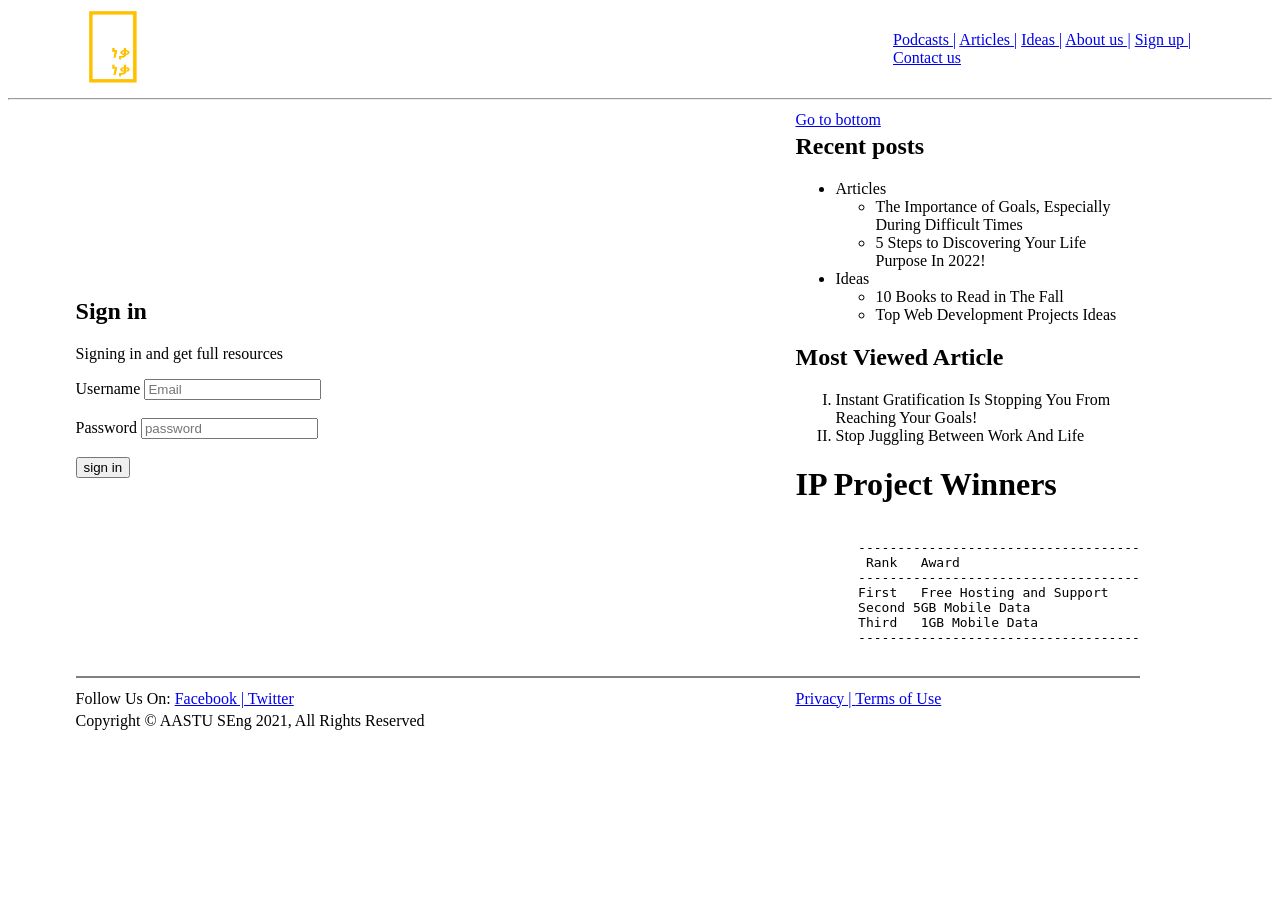
<file: Event Handlers on Activity 3/registration.html>
<html>
	<head>
		<title>Life Hacks Index</title>
	</head>
	
	<body>
		<table>		
	 	<th><td width="70"></td>
	        <td width="800"><img src="logo_gold.png" alt="logo" width="50"></td>
	        <td  align="left"><a href="podcast">Podcasts |</a>
			<a href="?">Articles |</a>
			<a href="?">Ideas |</a>
			<a href="?">About us |</a>
			<a href= "sign.html" > Sign up  | </a>
			<a href="?">Contact us</a></td>
		<td width="70"></td>
	   </th> 
	</table>
	<hr/>

		<table>
		<tr><td width="70"></td>
	        <td width="800"></td>
	        <td  allign="left"><a href="0">Go to bottom</a></td>
		<td width="70"></td>
          	</tr>
		
		<tr> <td width="70"></td>
		<td>
			<h2> Sign in</h2>
				<p> Signing in and get full resources</p>
				<form action="index.html" onsubmit="validateForm()">
					Username <input  type = "text" placeholder= "Email"  id="name" onfocus="highlightBox()" onselect="selectFunction()"> <br><br>
					Password <input type = "password" placeholder= "password" id="pass" onblur="highlightNothing()"> <br>
					<br> <button type="submit">sign in</button> 
					</form>
		</td>

		<td><h2>Recent posts</h2>
			<ul><li>Articles
				<ul><li>The Importance of Goals, Especially During Difficult Times
				    <li> 5 Steps to Discovering Your Life Purpose In 2022!</ul>
				<li>Ideas
				<ul><li>10 Books to Read in The Fall 
				    <li>Top Web Development Projects Ideas </ul>
			</ul>
		<h2>Most Viewed Article</h2>
			<ol type=I><li>Instant Gratification Is Stopping You From Reaching Your Goals! 
				    <li>Stop Juggling Between Work And Life
			</ol>
		<h1> IP Project Winners </h1>
		<pre>	
	------------------------------------
	 Rank	Award
	------------------------------------
	First	Free Hosting and Support
	Second 5GB Mobile Data
	Third	1GB Mobile Data
	------------------------------------
		</pre>
		</tr>
	
		<tr> 
		     <td width="70"></td>
		     <td>
			</td>


		     <td></td>
		     <td width="70"></td>
		<tr><td width="70"></td>
		    <td colspan="2"><hr noshade/></td>
		     <td></td>
		<td width="70"></td>	
		<tr><td width="70"></td>
		    <td >Follow Us On: <a href="podcast">Facebook |</a><a href="podcast"> Twitter</a></td>
		     <td allign="right"><a href="podcast"> Privacy | </a><a href="podcast">Terms of Use</a></td>
		<td width="70"></td>
		<tr><td width="70"></td>
		    <td colspan="2" allign ="center">Copyright &copy; AASTU SEng 2021, All Rights Reserved</td>
		     <td></td>
		<td width="30"></td>

		<script>
			//OnFocus
			function highlightBox() {
				console.log("focus on username")

			}

			//onblur
			function highlightNothing() {
				console.log("Blur on password")
			}

			//On Submit
			function validateForm() {
				if(document.getElementById("name").value.trim() == ""){
					alert("Enter Username");
					console.log("Username is Empty");
					return false;
				}
				else if(document.getElementById("pass").value.trim() == ""){
					alert("Enter password");
					console.log("Password Empty");
					return false;
				}
				else {
					alert("Logged in");
				}
			}

			//onSelect
			function selectFunction() {
				alert("Username selected");
				console.log("Selected Username");
			}
		</script> 
	</body>
</html>
</file>
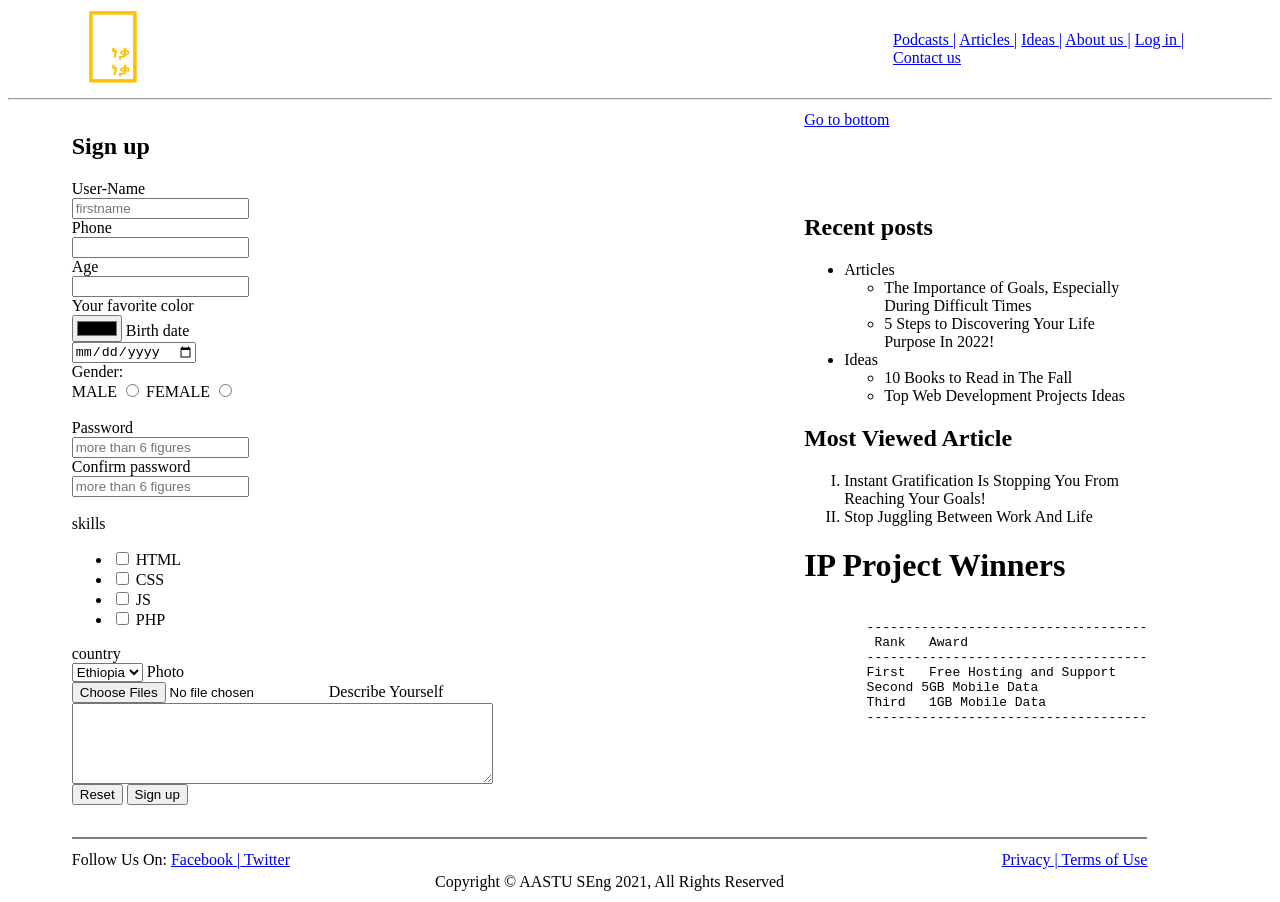
<file: Event Handlers on Activity 3/sign.html>
<html>
	<head>
		<title>Life Hacks Index</title>
		<script>
			function resetFunction() {
				console.log("Form reset");
			}

			function detectInput() {
				console.log("Input Detected");
			}

			//Same as Input but detects after the element loses focus
			function detectChange() {
				console.log("Change detected");
			}

			function invalidFunction() {
				alert("Must be more than 6 figures");
			}


		</script>
	</head>
	
	<body>
		<table>		
	 	<th><td width="70"></td>
	        <td width="800"><img src="logo_gold.png" alt="logo" width="50"></td>
	        <td  allign="left"><a href="podcast">Podcasts |</a>
			<a href="?">Articles |</a>
			<a href="?">Ideas |</a>
			<a href="?">About us |</a>
			<a href= "registration.html" > Log in | </a>
			<a href="?">Contact us</a></td>
		<td width="70"></td>
	   </th> 
	</table>
	<hr/>

		<table>
		<tr><td width="70"></td>
	        <td width="800"></td>
	        <td  allign="left"><a href="0">Go to bottom</a></td>
		<td width="70"></td>
          	</tr>
		
		<tr> <td width="70"></td>
		<td>
			<h2> Sign up </h2>
			<form action= "index.html" >

<div>
		       User-Name <br>

			<input type = "text" required placeholder =  "firstname"> <br>
          
           		Phone <br>
				<input type = "number" required onchange="detectChange"> <br>
			Age<br>
				<input type = "number" required > <br>
			Your favorite color <br>
				<input type ="color">

 		        Birth date <br> <input type = date placeholder= "dd/mm/yyyy" > <br>
         Gender: <br>
        MALE <input type = "radio" name ="Gender" value= "male"> 
        FEMALE  <input type = "radio" name ="Gender" value= "female"> <br><br>
	 Password<br> <input type= Password required placeholder= "more than 6 figures" minlength= "6"  oninvalid="invalidFunction()"> <br>
	Confirm password <br> <input type= Password required placeholder= "more than 6 figures" minlength= "6"> <br> <br>
</div>
<div>	
skills <br>

<ul>
	<li> <input type= "checkbox" > HTML </li>
	<li> <input type= "checkbox" > CSS </li>
	<li> <input type= "checkbox" > JS </li>
	<li> <input type= "checkbox" > PHP </li>
</ul>

 country <br>
	 <select name="countries">
    <option value="Ethiopia">Ethiopia</option>
    <option value="Kenya">Kenya</option>
    <option value="Uganda">Uganda</option>
    <option value="somali">Somali</option>
  </select>

Photo <br> <input type="file" name="Choose File" multiple> 
Describe Yourself <br> <textarea rows="5" cols="50" oninput="detectInput()" onchange="detectChange()"> </textarea>
<br> <input type ="reset" value = "Reset" onreset="resetFunction()">
<input type = "submit" value = "Sign up">
  
</form>
			
		</td>

		<td><h2>Recent posts</h2>
			<ul><li>Articles
				<ul><li>The Importance of Goals, Especially During Difficult Times
				    <li> 5 Steps to Discovering Your Life Purpose In 2022!</ul>
				<li>Ideas
				<ul><li>10 Books to Read in The Fall 
				    <li>Top Web Development Projects Ideas </ul>
			</ul>
		<h2>Most Viewed Article</h2>
			<ol type=I><li>Instant Gratification Is Stopping You From Reaching Your Goals! 
				    <li>Stop Juggling Between Work And Life
			</ol>
		<h1> IP Project Winners </h1>
		<pre>	
	------------------------------------
	 Rank	Award
	------------------------------------
	First	Free Hosting and Support
	Second 5GB Mobile Data
	Third	1GB Mobile Data
	------------------------------------
		</pre>
		</tr>
	
		<tr> 
		     <td width="70"></td>
		     <td>
			</td>


		     <td></td>
		     <td width="70"></td>
		<tr><td width="70"></td>
		    <td colspan="2"><hr noshade/></td>
		     <td></td>
		<td width="70"></td>	
		<tr><td width="70"></td>
		    <td >Follow Us On: <a href="podcast">Facebook |</a><a href="podcast"> Twitter</a></td>
		     <td align="right"><a href="podcast"> Privacy | </a><a href="podcast">Terms of Use</a></td>
		<td width="70"></td>
		<tr><td width="70"></td>
		    <td colspan="2" align ="center">Copyright &copy; AASTU SEng 2021, All Rights Reserved</td>
		     <td></td>
		<td width="30"></td>
	</body>
</html>
</file>
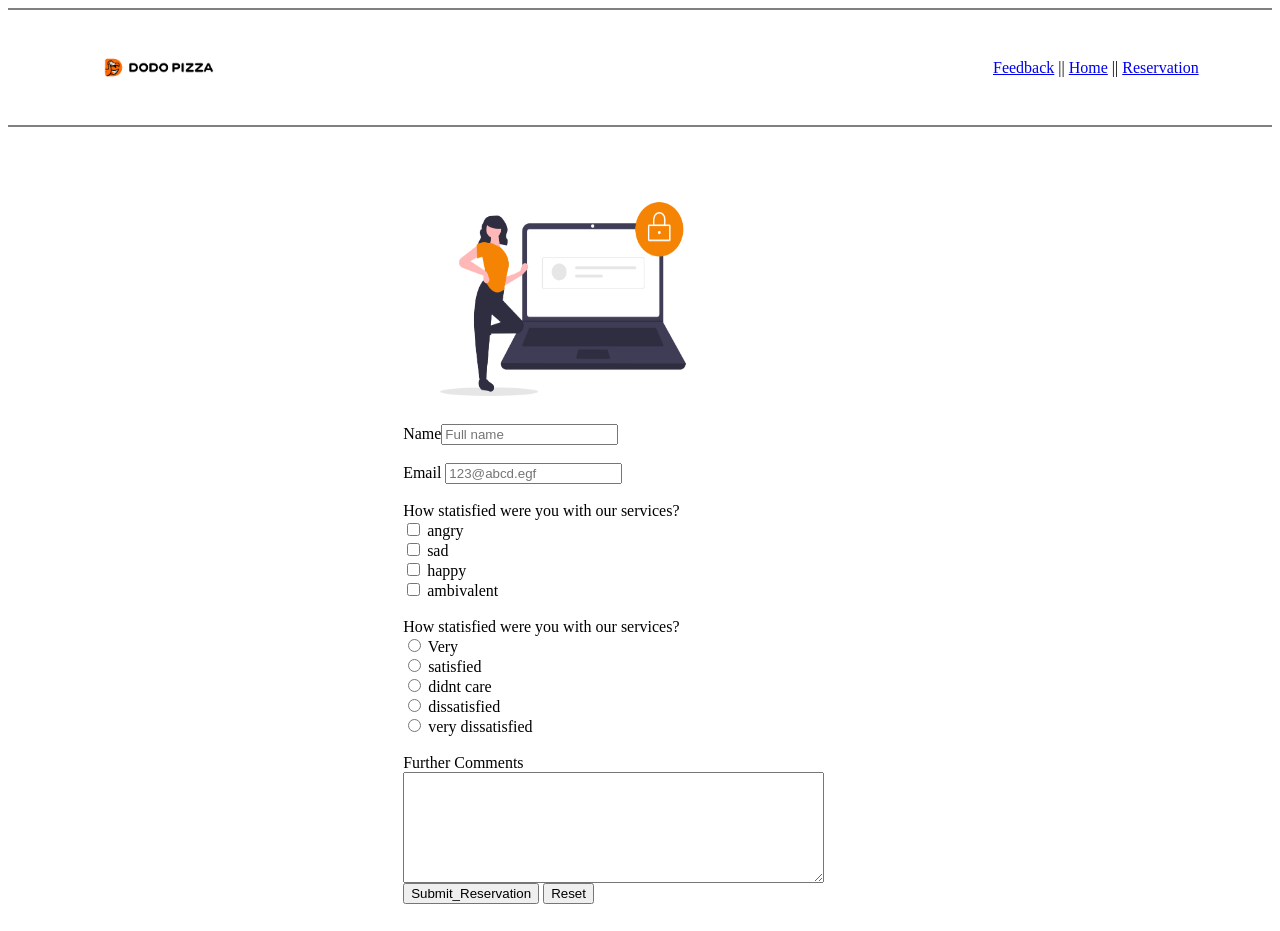
<file: Pizza/Feedback.html>
<html>
    <head>
        <title>Feedback</title>
    </head>

    <body >
        <table>
            <th>
                <td width=70></td>
                <td width=900><img src="src\dodo.png" alt="logo" width="140"></td>
                <hr colspan="2" noshade>
                <td>
                    <a href ="Feedback.html">Feedback</a> ||
                    <a href = "Homepage.html">Home</a> ||
                    <a href = "Reservation.html">Reservation</a>

                </td>
            </th>
        </table>
        <hr colspan="2" noshade >
            <br><br>
        <table>
            <th>
                <td width=500></td>
                <td width=1000>
                    <img src ="src/Apply.png" width ="320 px" height = "250px">
            <form action="#"> 

                
                Name<input type="text" placeholder="Full name"><br><br>
                Email <input type = email required placeholder =  "123@abcd.egf"> <br><br>

                How statisfied were you with our services?<br>
                <input type="checkbox" name="angry" id=""> angry <br>
                <input type="checkbox" name="sad" id=""> sad <br>
                <input type="checkbox" name="happy" id=""> happy <br>
                <input type="checkbox" name="ambivalent" id=""> ambivalent <br><br>

                
                    How statisfied were you with our services?<br>

                    <input type="radio" name="angry" id=""> Very <br>
                    <input type="radio" name="sad" id=""> satisfied <br>
                    <input type="radio" name="happy" id=""> didnt care <br>
                    <input type="radio" name="ambivalent" id=""> dissatisfied <br>
                    <input type="radio" name="ambivalent" id=""> very dissatisfied <br><br>


                    Further Comments<br><textarea rows="7" cols="50" ></textarea><br>

                <input type="submit" value=Submit_Reservation>
                <input type="reset" value="Reset">
                
            </form>


           
                </td>
            </th>
        </table>

    </body>
</html>
</file>
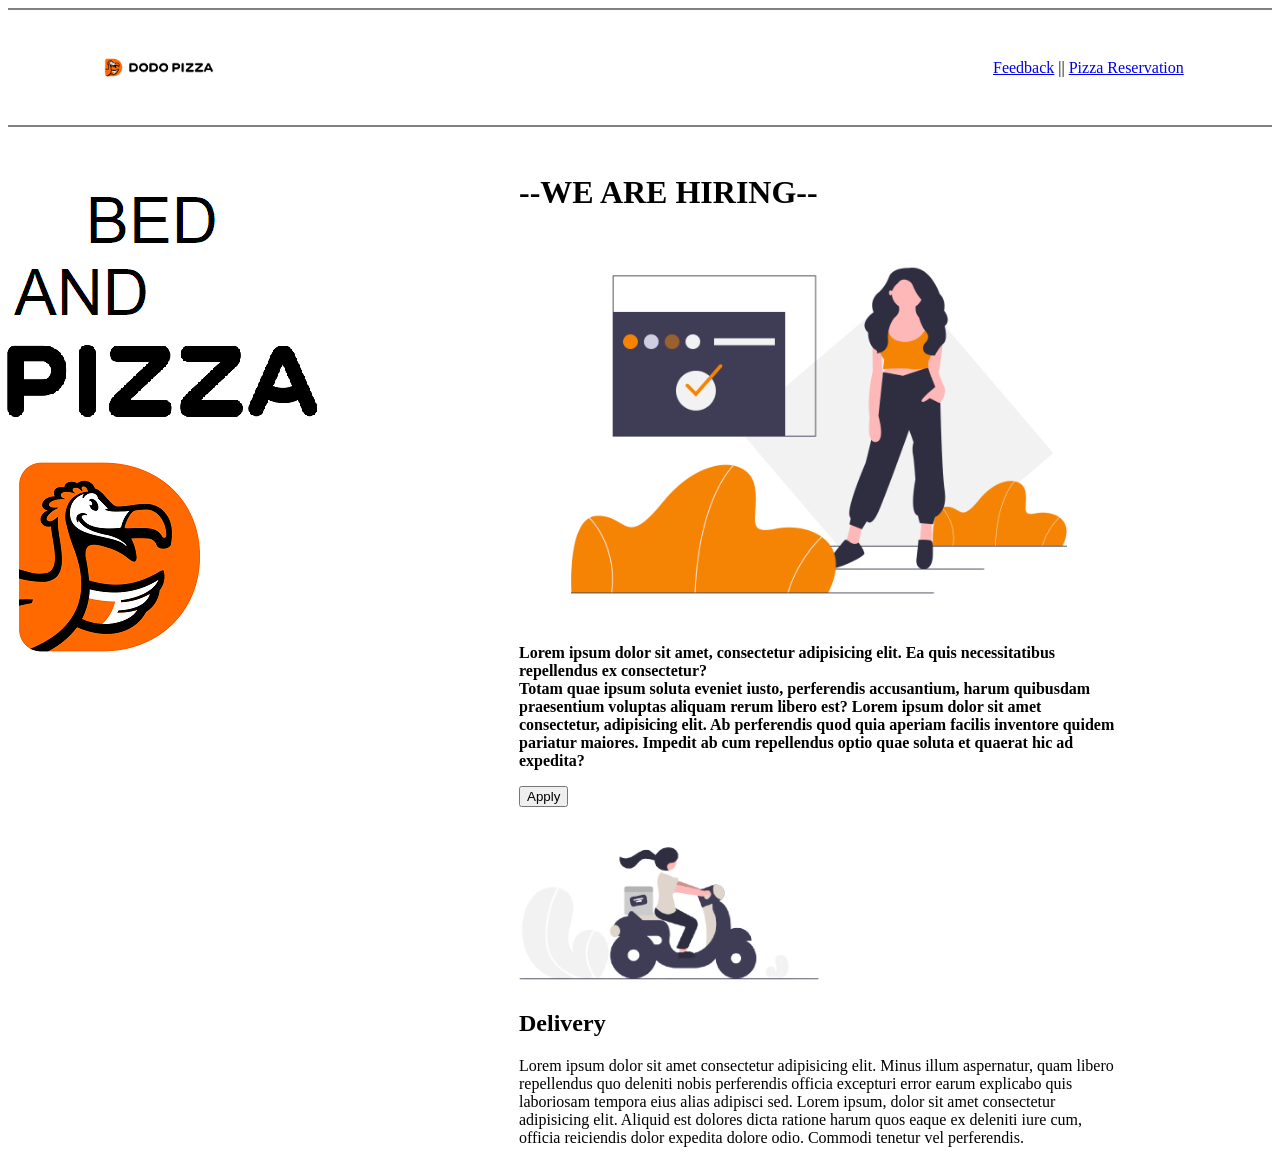
<file: Pizza/Homepage.html>
<html>
    <head>
        <title>Home Page</title>
    </head>

    <body background = "src/DodoR.png" background-size: 100%; >
        <table>
            <th>
                <td width=70></td>
                <td width=900><img src="src\dodo.png" alt="logo" width="140"></td>
                <hr colspan="2" noshade>
                <td>
                    <a href ="Feedback.html">Feedback</a> || 
                    <a href="Reservation.html#form">Pizza Reservation</a>
                    
                    </td>

                </td>
            </th>
        </table>
        <hr colspan="2" noshade >
            <br><br>
        <table>
            <th>
                <td width=500></td>
                <td width=600>
                    <h1 allign=center>--WE ARE HIRING--</h1>
                    <img src="src/3.png"; alt="logo" width="600">
                    <p><b>Lorem ipsum dolor sit amet, consectetur adipisicing elit. Ea quis necessitatibus repellendus ex consectetur? <br>
                        Totam quae ipsum soluta eveniet iusto, perferendis accusantium, harum quibusdam praesentium voluptas aliquam rerum libero est?
                    Lorem ipsum dolor sit amet consectetur, adipisicing elit. Ab perferendis quod quia aperiam facilis inventore quidem pariatur maiores. 
                    Impedit ab cum repellendus optio quae soluta et quaerat hic ad expedita?</b></p>
                    <p></b>
                    </p>
                    <form action = "Application.html">
                        <input type=submit value=Apply>
                    </form>

                    <a href="Reservation.html"><img src= "src/a.png"  width=300></a>

                        <h2>Delivery</h2>
                        <p>Lorem ipsum dolor sit amet consectetur adipisicing elit. 
                            Minus illum aspernatur, quam libero repellendus quo deleniti nobis perferendis officia excepturi error earum explicabo quis laboriosam tempora eius alias adipisci sed.
                        Lorem ipsum, dolor sit amet consectetur adipisicing elit. Aliquid est dolores dicta ratione harum quos eaque ex deleniti iure cum, officia reiciendis dolor expedita dolore odio.
                         Commodi tenetur vel perferendis.</p>
            

                </td>
            </th>
        </table>

    </body>
</html>
</file>
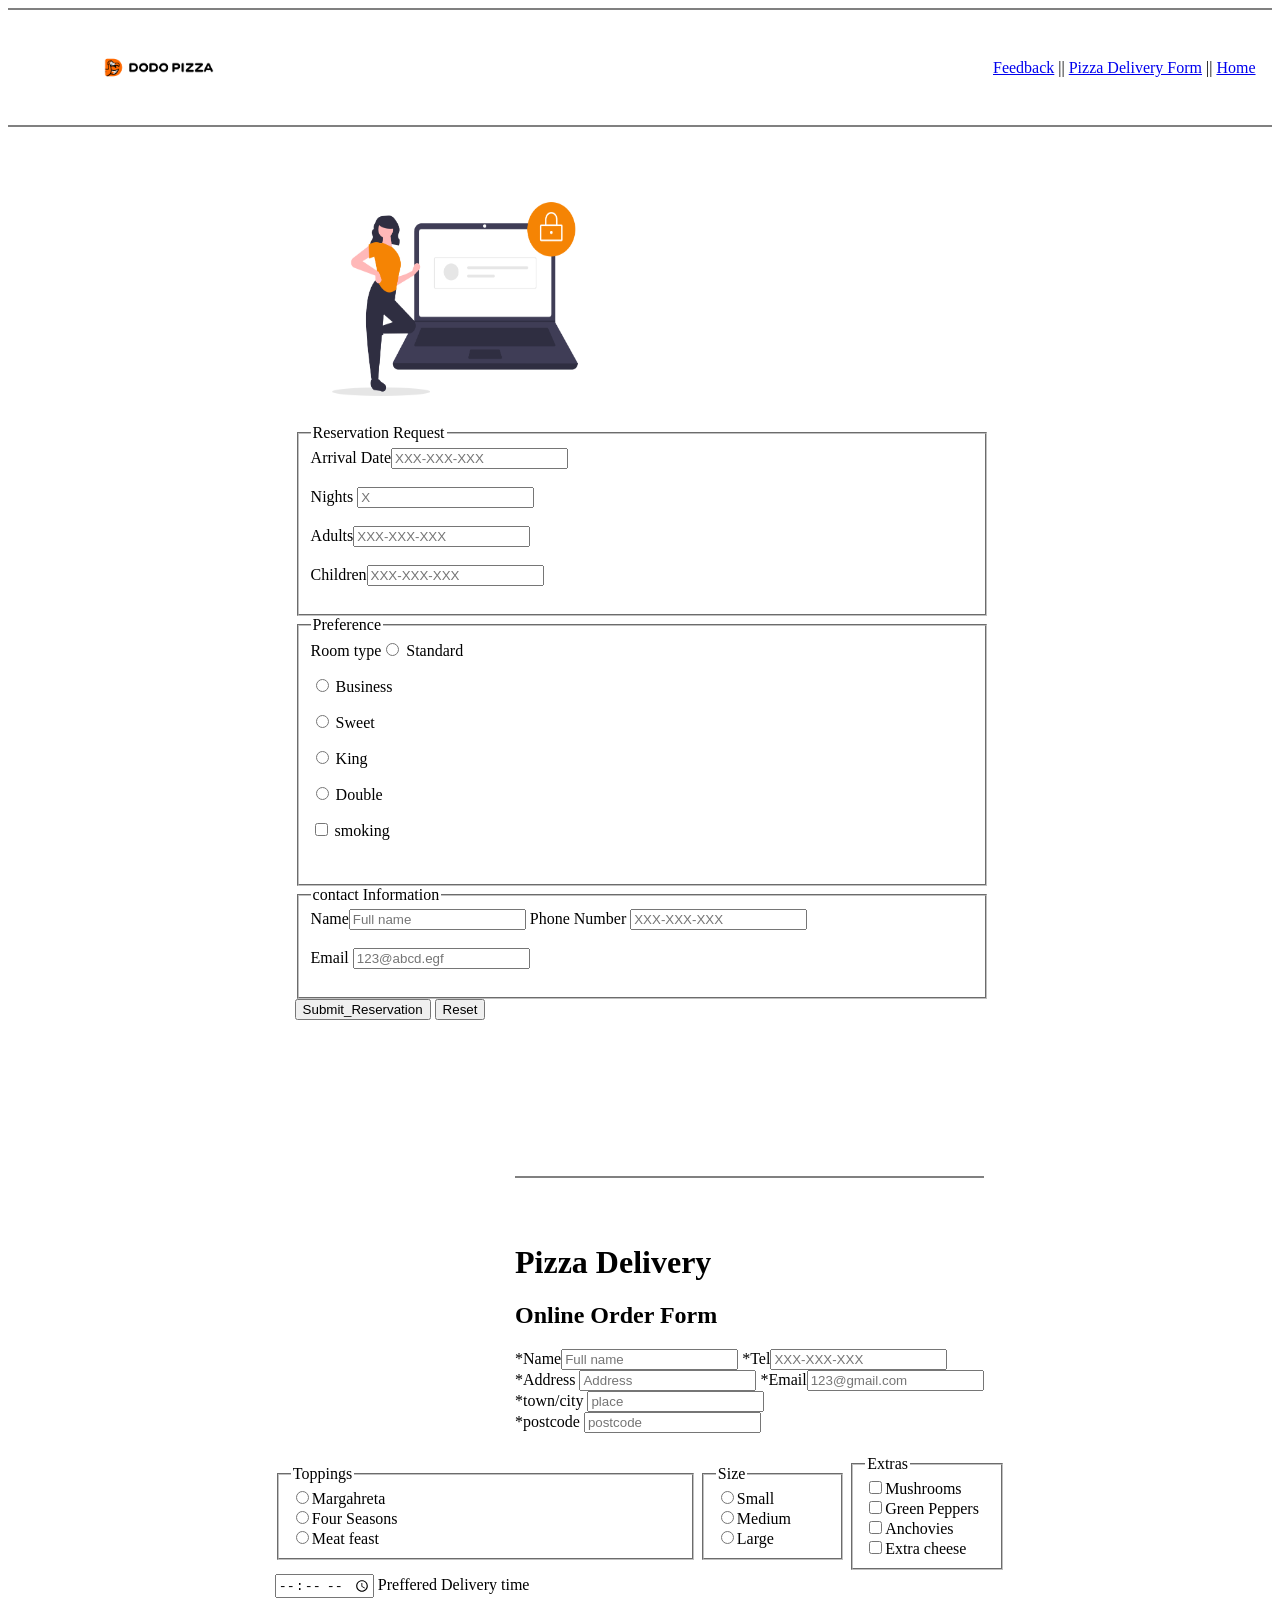
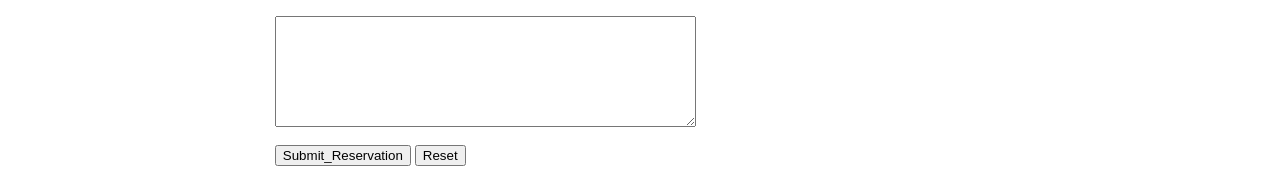
<file: Pizza/Reservation.html>
<html>
    <head>
        <title>Reservation</title>
    </head>

    <body >
        <table>
            <th>
                <td width=70></td>
                <td width=900><img src="src\dodo.png" alt="logo" width="140"></td>
                <hr colspan="2" noshade>
                <td>
                    <a href ="Feedback.html">Feedback</a> || 
                    <a href ="#form">Pizza Delivery Form</a> ||
                    <a href ="Homepage.html">Home</a> 

                </td>
            </th>
        </table>
        <hr colspan="2" noshade >
            <br><br>
        <table>
            <th>
                <td width=500></td>
                <td width=1000>
                    <img src ="src/Apply.png" width ="320 px" height = "250px">
            <form action="#"> 

                <fieldset>
                    <legend>Reservation Request</legend>
                    Arrival Date<input type = phone required placeholder =  "XXX-XXX-XXX"> <br><br>
                    Nights <input type = phone required placeholder =  "X"> <br><br>
                    Adults<input type = phone required placeholder =  "XXX-XXX-XXX"> <br><br>
                    Children<input type = phone required placeholder =  "XXX-XXX-XXX"> <br><br>
    

                </fieldset>
               
                <fieldset>
                    <legend>Preference</legend>
                    Room type<input type="radio" name="answer-1" id=""> Standard
                    <p><input type="radio" name="answer-1" id=""> Business</p>
                    <p><input type="radio" name="answer-1" id=""> Sweet</p>
                    <input type="radio" name="answer-1" id=""> King
                    <p><input type="radio" name="answer-1" id=""> Double
                    <p><input type="checkbox" name="answer2" id=""> smoking<br><br>

                </fieldset>
               
                

                <fieldset>
                    <legend>contact Information</legend>
                    Name<input type="text" placeholder="Full name">
                    Phone Number <input type = phone required placeholder =  "XXX-XXX-XXX"> <br><br>
                    Email <input type = email required placeholder =  "123@abcd.egf"> <br><br>
                </fieldset>
                


                <input type="submit" value=Submit_Reservation>
                <input type="reset" value="Reset">
                
            </form>
                <td width=500></td>

        </table>

            <br><br><br><br>
            

            
            
            <br><br><br>



            <a name="form"></a>

            <table>
                
                <td width=500></td>
                <td >
                    <hr colspan=2 noshade>
                    <br><br>
            <form action="#">
                <h1>Pizza Delivery</h1>
                <h2>Online Order Form</h2>
                               
                *Name<input type="text" required placeholder="Full name">
                *Tel<input type=phone  required placeholder="XXX-XXX-XXX"><br>
                *Address <input type = address required placeholder =  "Address" maxlenght=20 minlength=6>
                *Email<input type=email required placeholder="123@gmail.com"><br>
                *town/city <input type = town required placeholder =  "place"> <br>
                *postcode <input type = postcide required placeholder =  "postcode"> <br>  
                </td>
                
            </table>

            <table>
                <td width=500></td>
                <td>
                    <fieldset>
                        <legend>Toppings</legend>
                    <input type="radio" name="Margarheta" id="">Margahreta <br>
                    <input type="radio" name="Four Seasons" id="">Four Seasons <br>
                    <input type="radio" name="Meat feast" id="">Meat feast<br>
                    </fieldset>
                </td>

                <td width=200>
                    <fieldset>
                        <legend>Size</legend>
                        <input type="radio" name="small" id="">Small<br>
                        <input type="radio" name="medium" id="">Medium<br>
                        <input type="radio" name="large" id="">Large<br>
                        </fieldset>
                </td>

                <td width=200>
                    <fieldset>
                        <legend>Extras</legend>
                        <input type="checkbox" name="mushrooms" id="">Mushrooms<br>
                    <input type="checkbox" name="green peppers" id="">Green Peppers<br>
                    <input type="checkbox" name="Anchovies" id="">Anchovies<br>
                    <input type="checkbox" name="extra cheese" id="">Extra cheese<br>
                    </fieldset>
                </td>
                <td width=500></td>
                
                <tr><td width=500></td>
                    <td width=200>
                        <input type="time" >  Preffered Delivery time<br><br>
                        <textarea cols="50" rows="7"></textarea></textarea><br><br>
        
                        <input type="submit" value=Submit_Reservation> 
                        <input type="reset" value="Reset"> 
                        </td>

                        
                        
                </tr>
                
                
            </table>
            </form>


                </td>
                <td width=500></td>
            </th>
        </table>

    </body>
</html>
</file>
